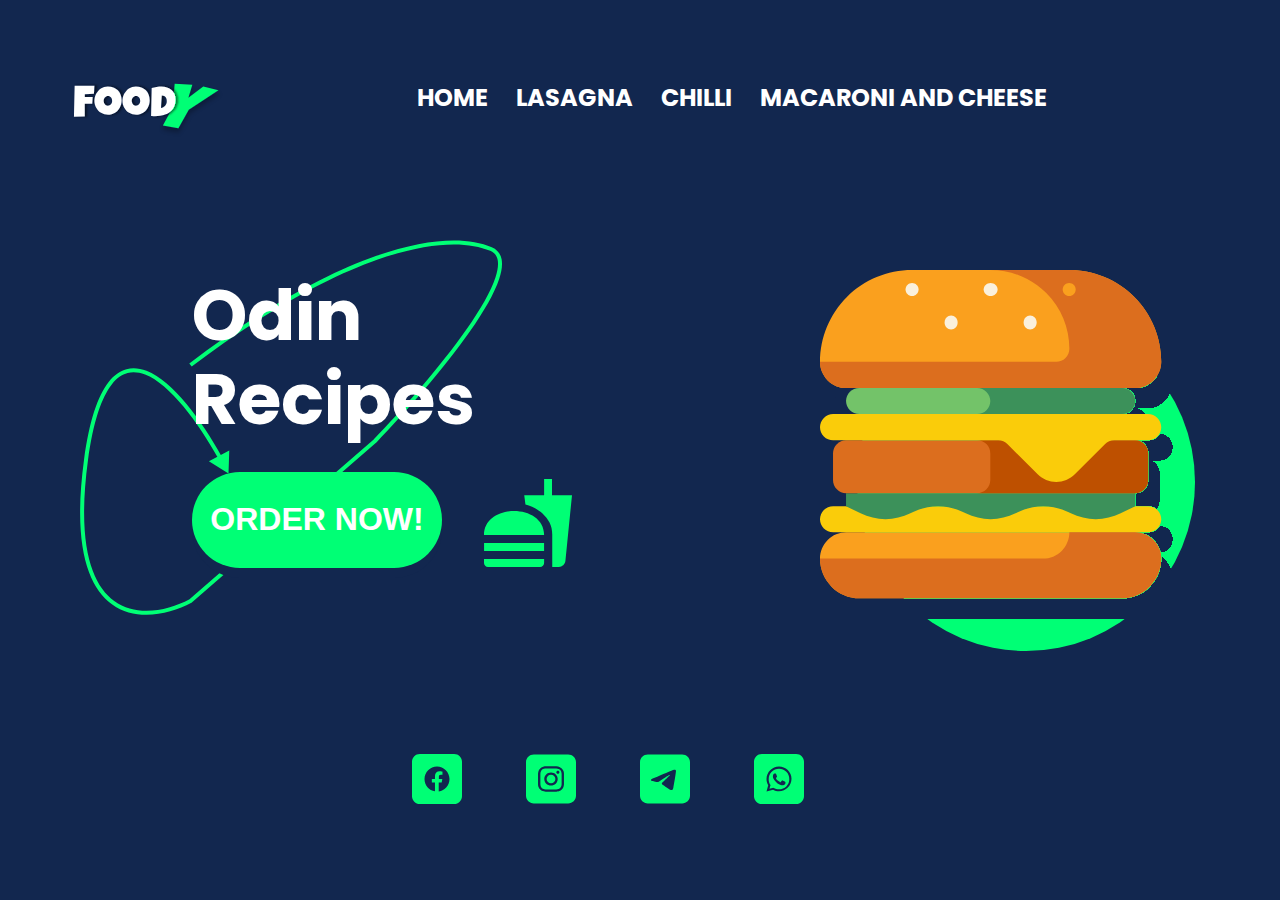
<file: index.html>
<!DOCTYPE html>
<html lang="en">
<head>
    <link rel="stylesheet" href="./style.css">
    <link href='https://fonts.googleapis.com/css?family=Poppins' rel='stylesheet'>
    <meta charset="UTF-8">
    <meta http-equiv="X-UA-Compatible" content="IE=edge">
    <meta name="viewport" content="width=device-width, initial-scale=1.0">
    <title>Odin Recipes</title>
</head>
<body>
    <nav class="navigation">
        <img src="./Logo.svg" alt="FoodY logo">
        <div class="links">
            <a href="./index.html">HOME</a>
            <a href="./lasagna.html">LASAGNA</a>
            <a href="./chilli.html">CHILLI</a>
            <a href="./macncheese.html">MACARONI AND CHEESE</a>
        </div>   
    </nav> 
    <img class="vector" src="./Vector 1.svg" alt="Vector green arrow">
    <h1 class="title">Odin Recipes</h1>
    <div class="btn-container">
        <button class="btn">ORDER NOW!</button>
    </div> 
    <img class="fastfood" src="./Fastfood.svg" alt="burger and drink gren icon">
    <img class="burger" src="./Burger.svg" alt="vecotor image of a burger">
    <img class="burger-shadow" src="./Ellipse 1.svg" alt="green shadow of a burger">
    <footer class="footer">
        <img class="icon" src="./facebook@512px.svg" alt="Green Facebook icon">
        <img class="icon" src="./instagram@512px.svg" alt="Green Instagram icon">
        <img class="icon" src="./telegram@512px.svg" alt="Green Telegram icon">
        <img class="icon" src="./whatsapp@512px.svg" alt="Green WhatsApp icon">
    </footer>
</body>
</html>
</file>
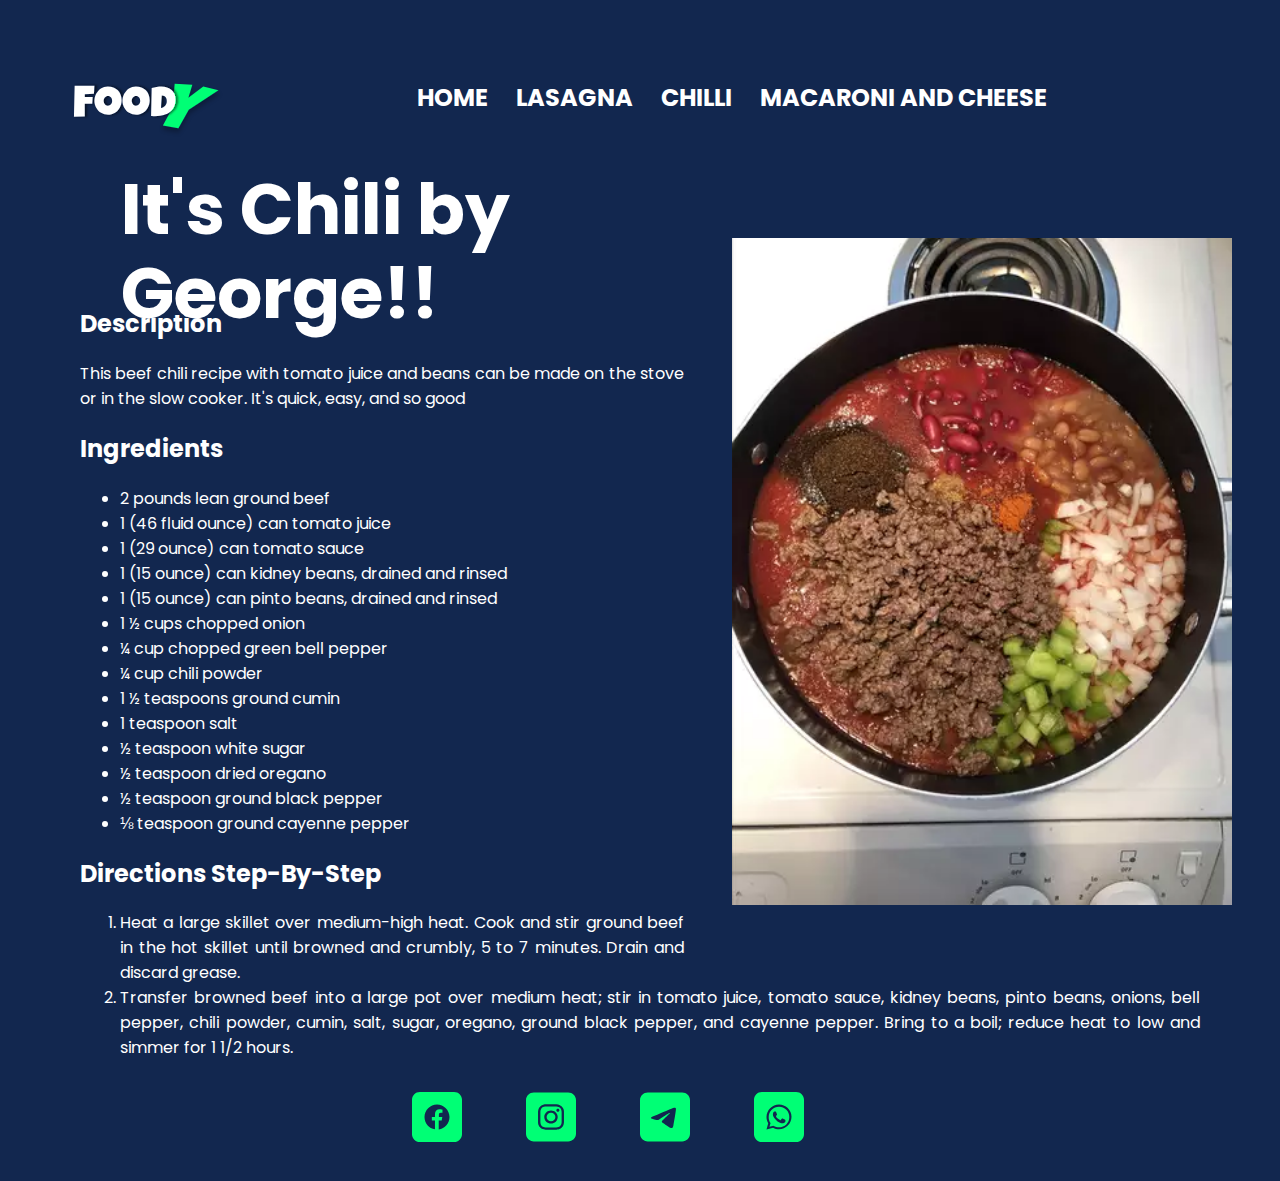
<file: chilli.html>
<!DOCTYPE html>
<html lang="en">
<head>
    <link rel="stylesheet" href="./style.css">
    <link href='https://fonts.googleapis.com/css?family=Poppins' rel='stylesheet'>
    <meta charset="UTF-8">
    <meta http-equiv="X-UA-Compatible" content="IE=edge">
    <meta name="viewport" content="width=device-width, initial-scale=1.0">
    <title>Chilli</title>
</head>
<body>
    <nav class="navigation">
        <img src="./Logo.svg" alt="FoodY logo">
        <div class="links">
            <a href="./index.html">HOME</a>
            <a href="./lasagna.html">LASAGNA</a>
            <a href="./chilli.html">CHILLI</a>
            <a href="./macncheese.html">MACARONI AND CHEESE</a>
        </div>   
    </nav>
    <h1 class="title chill">It's Chili by George!!</h1>
    <img class="las-img" src="./images/chilli.webp" alt="Chilli on a pan">
    <div class="main-container">
    <h2>Description</h2>
    <p>This beef chili recipe with tomato juice and beans can be made on the stove or in the slow cooker. It's quick, easy, and so good</p>
    <h2>Ingredients</h2>
    <ul>
        <li>2 pounds lean ground beef</li>
        <li>1 (46 fluid ounce) can tomato juice</li>
        <li>1 (29 ounce) can tomato sauce</li>
        <li>1 (15 ounce) can kidney beans, drained and rinsed</li>
        <li>1 (15 ounce) can pinto beans, drained and rinsed</li>
        <li>1 ½ cups chopped onion</li>
        <li>¼ cup chopped green bell pepper</li>
        <li>¼ cup chili powder</li>
        <li>1 ½ teaspoons ground cumin</li>
        <li>1 teaspoon salt</li>
        <li>½ teaspoon white sugar</li>
        <li>½ teaspoon dried oregano</li>
        <li>½ teaspoon ground black pepper</li>
        <li>⅛ teaspoon ground cayenne pepper</li>
    </ul>
        <div class="directions">
            <h2>Directions Step-By-Step</h2>
            <ol>
                <li>Heat a large skillet over medium-high heat. Cook and stir ground beef in the hot skillet until browned and crumbly, 5 to 7 minutes. Drain and discard grease.</li>
                <li>Transfer browned beef into a large pot over medium heat; stir in tomato juice, tomato sauce, kidney beans, pinto beans, onions, bell pepper, chili powder, cumin, salt, sugar, oregano, ground black pepper, and cayenne pepper. Bring to a boil; reduce heat to low and simmer for 1 1/2 hours.</li>
            </ol>
        </div>
   
</div>
<footer class="footer">
    <img class="icon" src="./facebook@512px.svg" alt="Green Facebook icon">
    <img class="icon" src="./instagram@512px.svg" alt="Green Instagram icon">
    <img class="icon" src="./telegram@512px.svg" alt="Green Telegram icon">
    <img class="icon" src="./whatsapp@512px.svg" alt="Green WhatsApp icon">
</footer>
</body>
</html>
</file>
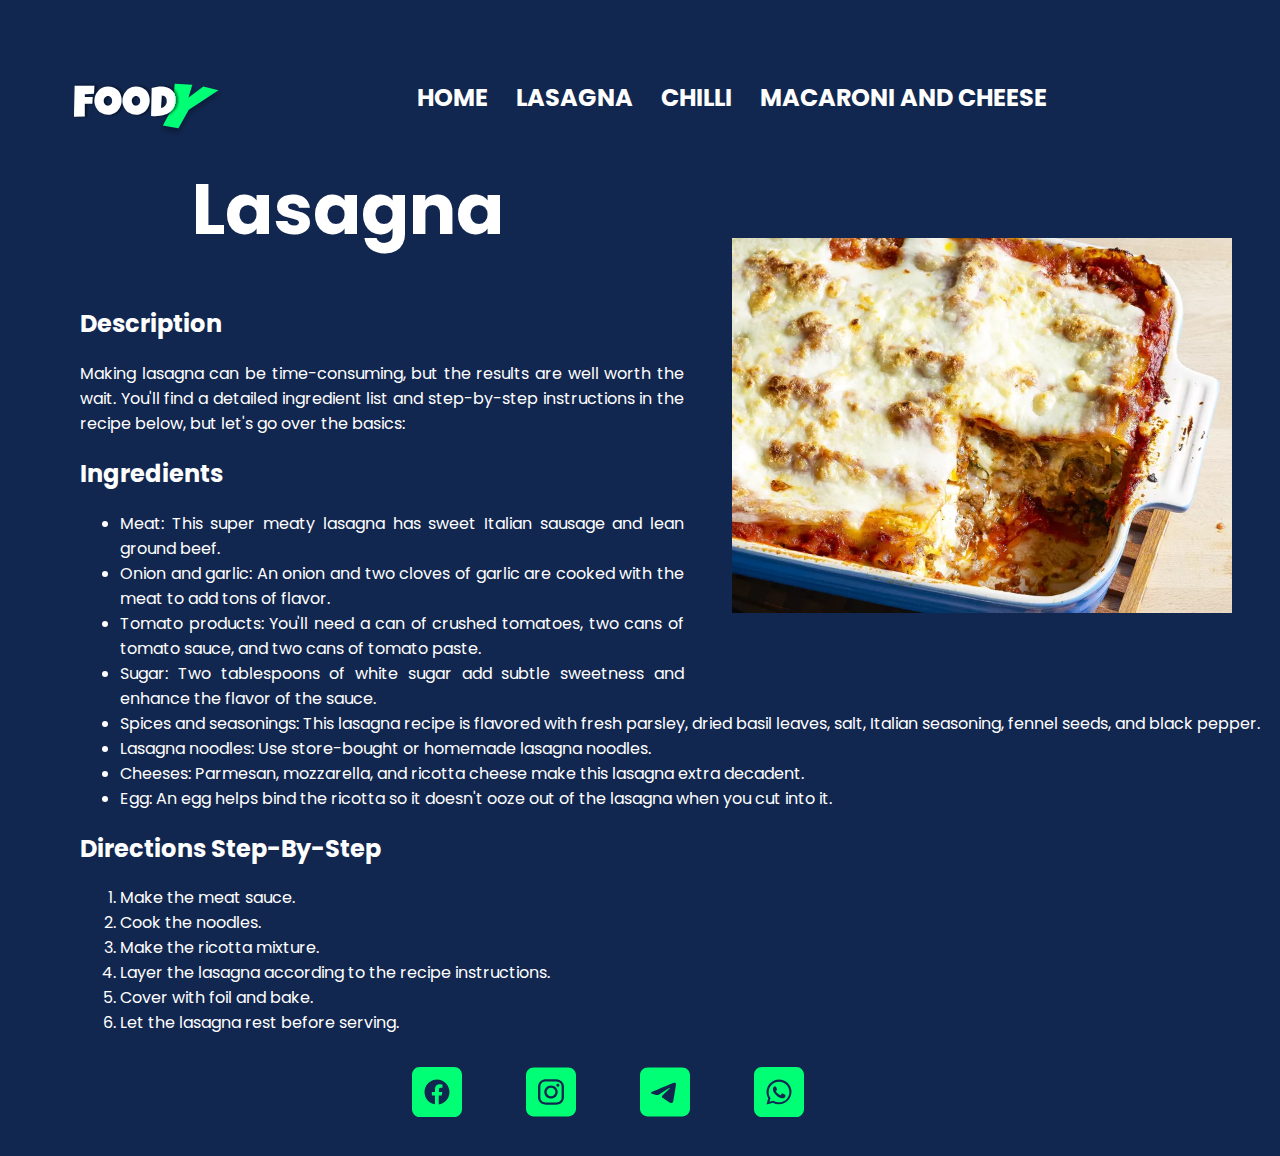
<file: lasagna.html>
<!DOCTYPE html>
<html lang="en">
<head>
    <link rel="stylesheet" href="./style.css">
    <link href='https://fonts.googleapis.com/css?family=Poppins' rel='stylesheet'>
    <meta charset="UTF-8">
    <meta http-equiv="X-UA-Compatible" content="IE=edge">
    <meta name="viewport" content="width=device-width, initial-scale=1.0">
    <title>Lasagna</title>
</head>
<body>
    <nav class="navigation">
        <img src="./Logo.svg" alt="FoodY logo">
        <div class="links">
            <a href="./index.html">HOME</a>
            <a href="./lasagna.html">LASAGNA</a>
            <a href="./chilli.html">CHILLI</a>
            <a href="./macncheese.html">MACARONI AND CHEESE</a>
        </div>   
    </nav> 
    <h1 class="title las">Lasagna</h1>
    <img class="las-img" src="./images/lasagna.webp" alt="A picture of a cooked lasagna">
    <div class="main-container">
        <h2>Description</h2>
    <p>Making lasagna can be time-consuming, but the results are well worth the wait. You'll find a detailed ingredient list and step-by-step instructions in the recipe below, but let's go over the basics:</p>
    <h2>Ingredients</h2>
    <ul>
        <li>Meat: This super meaty lasagna has sweet Italian sausage and lean ground beef.</li>
        <li>Onion and garlic: An onion and two cloves of garlic are cooked with the meat to add tons of flavor.</li>
        <li>Tomato products: You'll need a can of crushed tomatoes, two cans of tomato sauce, and two cans of tomato paste.</li>
        <li>Sugar: Two tablespoons of white sugar add subtle sweetness and enhance the flavor of the sauce.</li>
        <li>Spices and seasonings: This lasagna recipe is flavored with fresh parsley, dried basil leaves, salt, Italian seasoning, fennel seeds, and black pepper.</li>
        <li>Lasagna noodles: Use store-bought or homemade lasagna noodles.</li>
        <li>Cheeses: Parmesan, mozzarella, and ricotta cheese make this lasagna extra decadent.</li>
        <li>Egg: An egg helps bind the ricotta so it doesn't ooze out of the lasagna when you cut into it.</li>
    </ul>
    <h2>Directions Step-By-Step</h2>
    <ol>
        <li>Make the meat sauce.</li>
        <li>Cook the noodles.</li>
        <li>Make the ricotta mixture.</li>
        <li>Layer the lasagna according to the recipe instructions.</li>
        <li>Cover with foil and bake.</li>
        <li>Let the lasagna rest before serving.</li>
    </ol>
    </div>
    <footer class="footer">
        <img class="icon" src="./facebook@512px.svg" alt="Green Facebook icon">
        <img class="icon" src="./instagram@512px.svg" alt="Green Instagram icon">
        <img class="icon" src="./telegram@512px.svg" alt="Green Telegram icon">
        <img class="icon" src="./whatsapp@512px.svg" alt="Green WhatsApp icon">
    </footer>
</body>
</html>
</file>
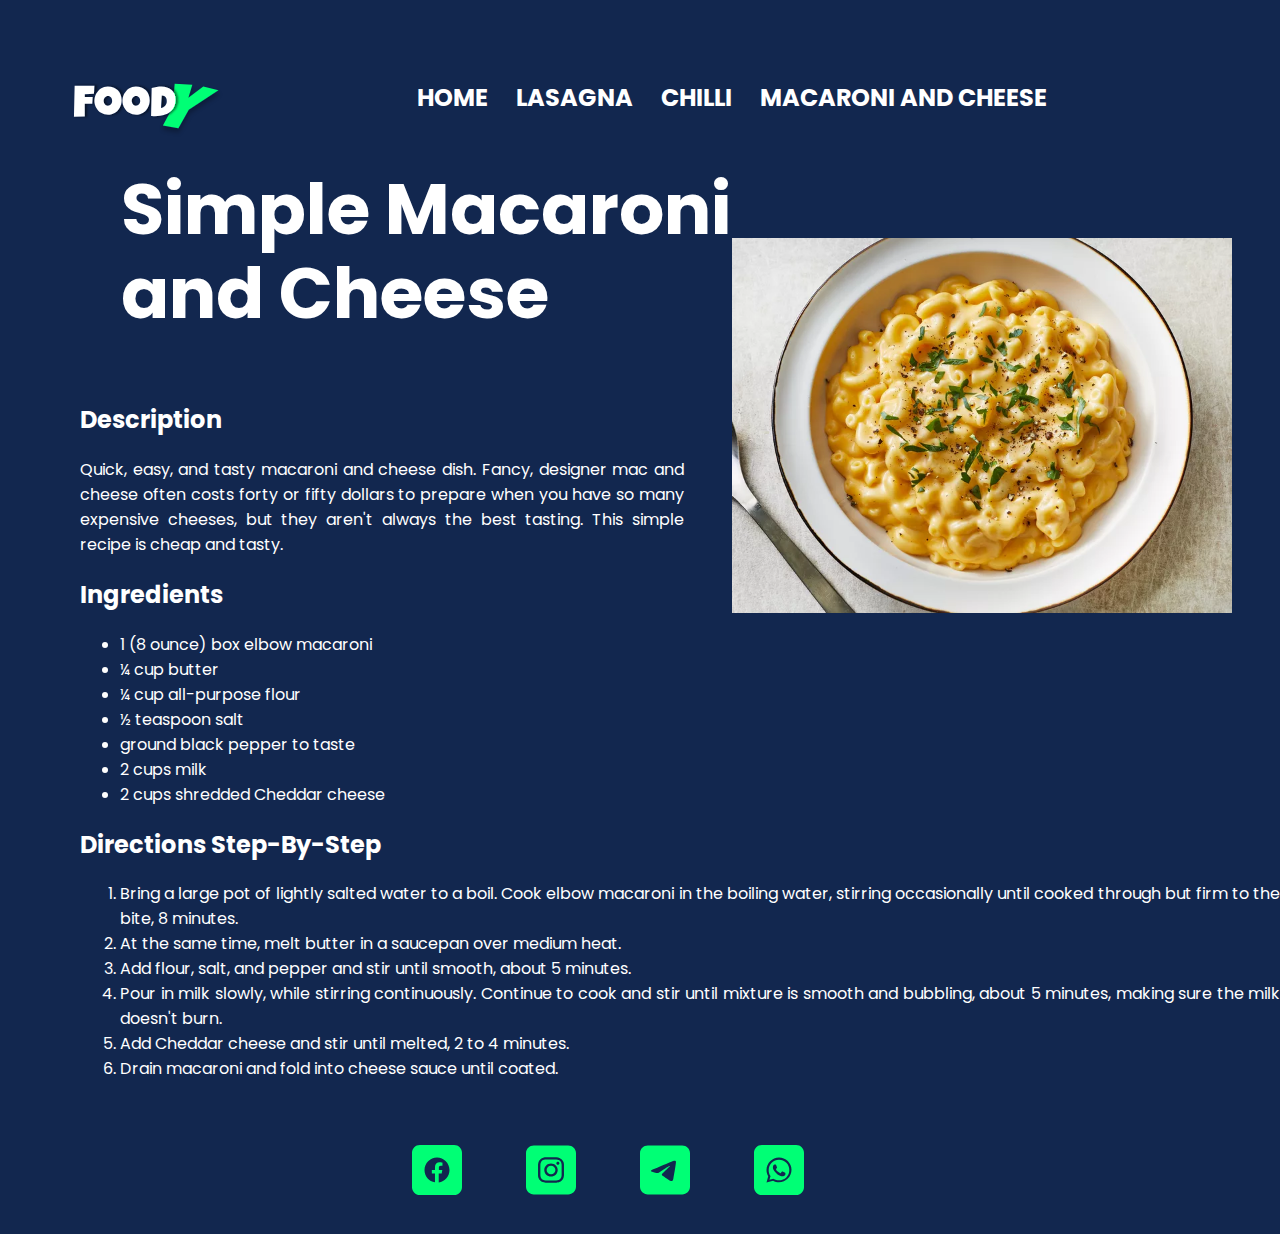
<file: macncheese.html>
<!DOCTYPE html>
<html lang="en">
<head>
    <link rel="stylesheet" href="./style.css">
    <link href='https://fonts.googleapis.com/css?family=Poppins' rel='stylesheet'>
    <meta charset="UTF-8">
    <meta http-equiv="X-UA-Compatible" content="IE=edge">
    <meta name="viewport" content="width=device-width, initial-scale=1.0">
    <title>Macaroni and Cheese</title>
</head>
<body>
    <nav class="navigation">
        <img src="./Logo.svg" alt="FoodY logo">
        <div class="links">
            <a href="./index.html">HOME</a>
            <a href="./lasagna.html">LASAGNA</a>
            <a href="./chilli.html">CHILLI</a>
            <a href="./macncheese.html">MACARONI AND CHEESE</a>
        </div>   
    </nav>
    <h1 class="title chill">Simple Macaroni and Cheese</h1>
    <img class="las-img" src="./images/macncheese.webp" alt="Finished dish: Macaroni and cheese on a plate with a little bit of herbs.">
    <div class="main-container mac">
        <h2>Description</h2>
    <p>Quick, easy, and tasty macaroni and cheese dish. Fancy, designer mac and cheese often costs forty or fifty dollars to prepare when you have so many expensive cheeses, but they aren't always the best tasting. This simple recipe is cheap and tasty.</p>
    <h2>Ingredients</h2>
    <ul>
        <li>1 (8 ounce) box elbow macaroni</li>
        <li>¼ cup butter</li>
        <li>¼ cup all-purpose flour</li>
        <li>½ teaspoon salt</li>
        <li>ground black pepper to taste</li>
        <li>2 cups milk</li>
        <li>2 cups shredded Cheddar cheese</li>
    </ul>
    <h2>Directions Step-By-Step</h2>
    <ol>
        <li>Bring a large pot of lightly salted water to a boil. Cook elbow macaroni in the boiling water, stirring occasionally until cooked through but firm to the bite, 8 minutes.</li>
        <li>At the same time, melt butter in a saucepan over medium heat.</li>
        <li>Add flour, salt, and pepper and stir until smooth, about 5 minutes.</li>
        <li>Pour in milk slowly, while stirring continuously. Continue to cook and stir until mixture is smooth and bubbling, about 5 minutes, making sure the milk doesn't burn.</li>
        <li>Add Cheddar cheese and stir until melted, 2 to 4 minutes.</li>
        <li>Drain macaroni and fold into cheese sauce until coated.</li>
    </ol>
    </div>
    <footer class="footer macfoot">
        <img class="icon" src="./facebook@512px.svg" alt="Green Facebook icon">
        <img class="icon" src="./instagram@512px.svg" alt="Green Instagram icon">
        <img class="icon" src="./telegram@512px.svg" alt="Green Telegram icon">
        <img class="icon" src="./whatsapp@512px.svg" alt="Green WhatsApp icon">
    </footer>
</body>
</html>
</file>
<file: style.css>
body {
    background-color: #12274F;
    color: white;
    min-height: 720px;
    min-width: 1280px;
    font-family: 'Poppins', Verdana, sans-serif;
    margin: 0;
}

.title {
   position: relative;
   top: 3em;
   font-size: 71px;
   font-weight: 700;
   line-height: 84px;
   letter-spacing: 0em;
   text-align: left;
   margin: 0;
   width: 359px;
   height: 162px;
}

.navigation {
    position: relative;
    top: 5em;
    left: 5%;
    width: 65%;
    display: flex;
    justify-content: space-evenly;
}

.links {
    position: relative;
    left: 10em;
}

a {
    text-decoration: none;
    font-size: 24px;
    font-weight: 700;
    margin-left: 1em;
    color: white;
}

a:visited {
    color: white;
}

.btn {
    
    background-color: #00FF75;
    width: 250px;
    height: 96px;
    box-shadow: 0px 10px 0px #12274F;
    border-radius: 50px;
    font-size: 32px;
    font-weight: 900;
    color: white;
    position: relative;
    top: 7.8em;
    border-style: none;
}

.title, .btn-container {
    padding-left: 15%;
}

.vector {
    position: absolute;
    z-index: 0;
    left: 5em;
    top: 15em;
}

.fastfood {
    position: relative;
    left: 30em;
    bottom: 6em;

}

.burger {
    position: relative;
    bottom: 3em;
    left: 45em;
}

.burger-shadow {
    bottom: 1em;
    position: relative;
    left: 25em;
    z-index: -1;
}

.footer {
    position: relative;
    top: 5em;
    display: flex;
    justify-content: center;
}

.footer .icon {
    margin-right: 5%;
    margin-bottom: 3%;
}

.las-img {
    width: 500px;
    height: auto;
    float: right;
    padding-top: 1em;
    padding-left: 3em;
    padding-right: 3em;
}

.title.las {
    top: 1.5em;
}

.main-container {
    position: relative;
    top: 4em;
    padding-left: 5em;
    text-align: justify;
}

.title.chill {
    width: 50%;
    position: relative;
    top: 1.5em;
    left: -1em;
}

.directions {
    padding-right: 5em;
}

.main-container.mac {
    top: 10em;
}

.footer.macfoot {
    top: 13em;
}
</file>
